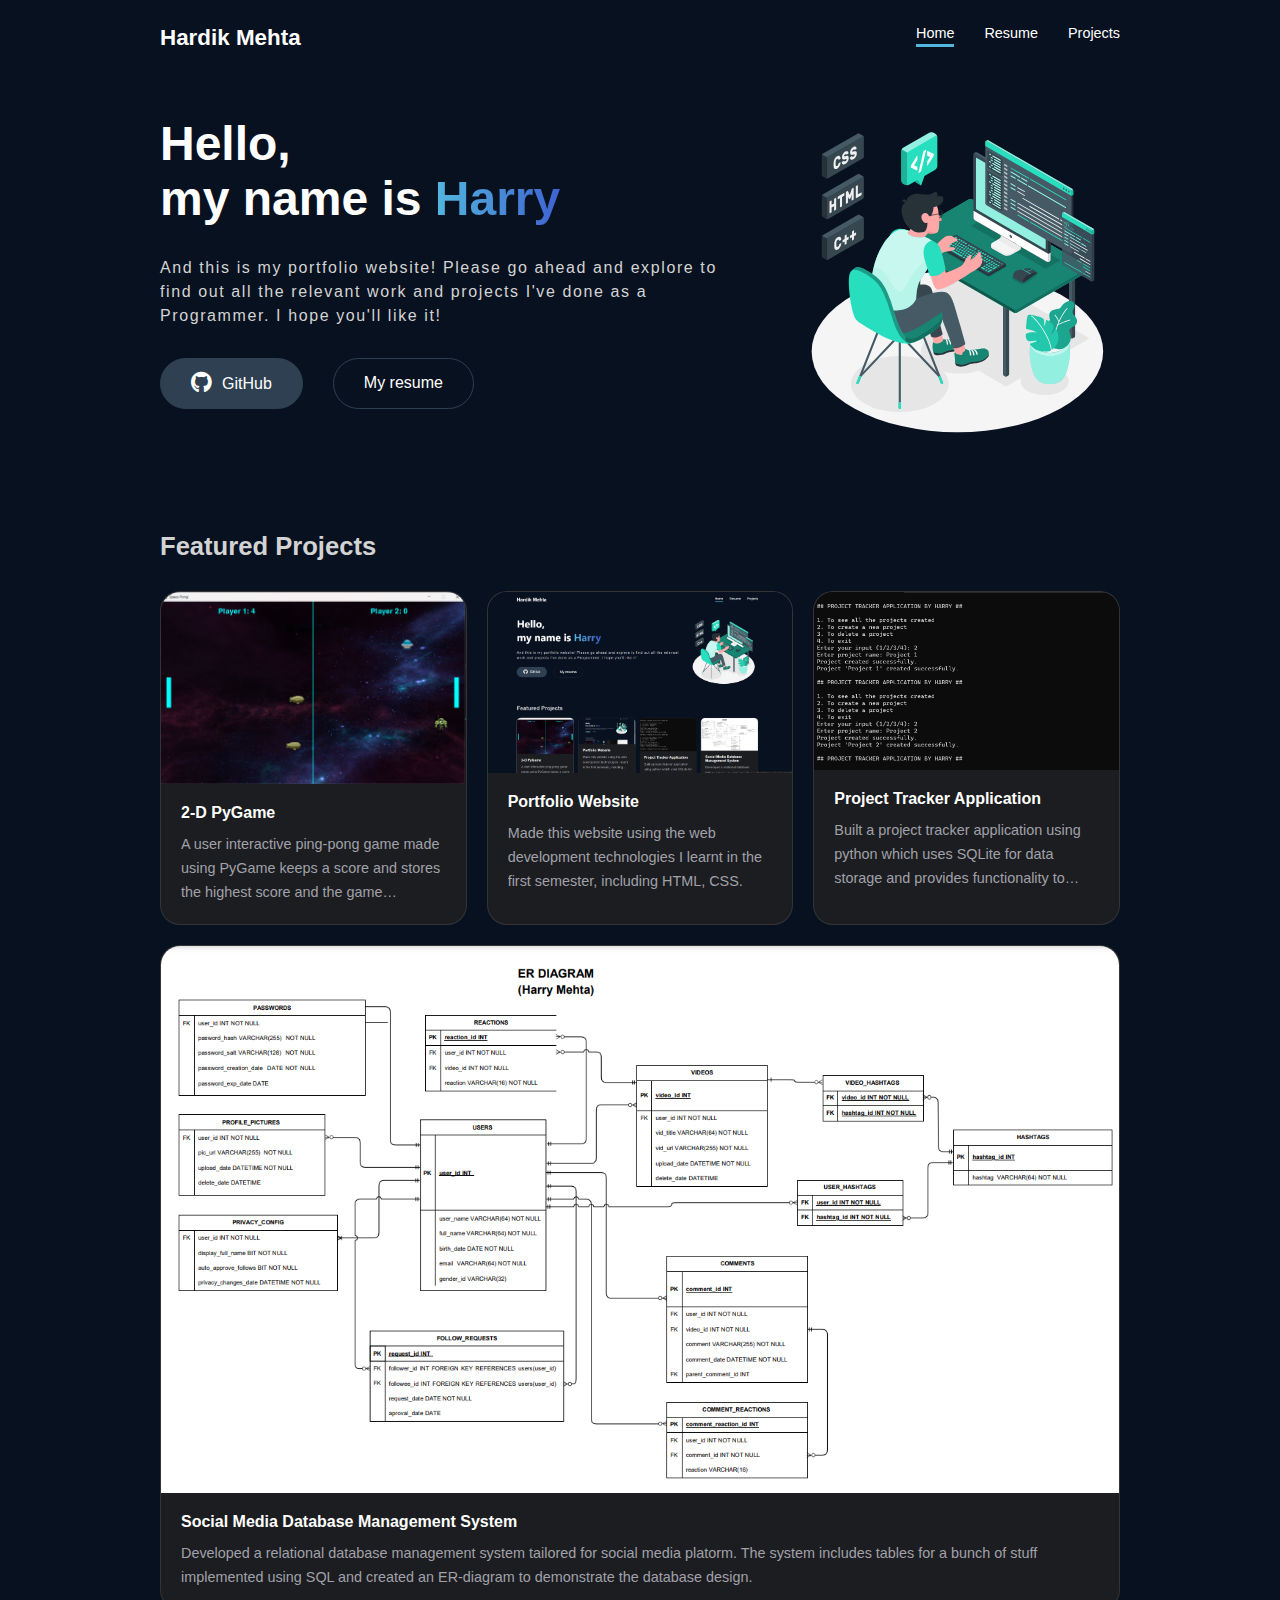
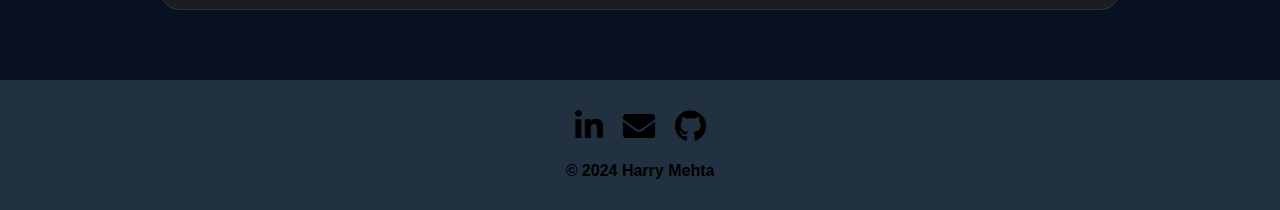
<file: index.html>
<!DOCTYPE html>
<html lang="en">
    <head>
        <meta charset="UTF-8">
        <meta name="viewport" content="width=device-width, initial-scale=1.0">
        <link rel="stylesheet" href="./lib/fontawesome-free-5.15.4-web/css/all.css">
        <link rel="stylesheet" href="./css/global.css">
        <link rel="stylesheet" href="./css/home.css">
        <script src="./js/navbar.js"></script>
        <title>Home</title>
    </head>
    <body id="p-home">
        <header class="g-header g-container">
            <a class="g-site-title" href="./index.html">Hardik Mehta</a>
            <nav class="g-navbar">
                <a href="#" class="active" >Home</a>
                <a href="./pages/resume.html">Resume</a>
                <a href="./pages/projects.html">Projects</a>
            </nav>
        </header>
        <nav class="g-mobile-navbar">
            <div class="m-active">
                <a href="#">Home</a>
                <a href="javascript:void(0);" class="icon" onclick="myFunction()"><i class="fa fa-bars fa-lg"></i></a>
            </div>
            <div id="links">
                <a href="./pages/resume.html">Resume</a>
                <a href="./pages/projects.html">Projects</a>
            </div>
        </nav>
        <main class="g-container">
            <section class="g-title">
                <div class="main">
                    <h2>Hello,<br> my name is <span>Harry</span></h2>
                    <div class="description">And this is my portfolio website! Please go ahead and explore to find out all the relevant work and projects I've done as a Programmer. I hope you'll like it!</div>
                    <div class="buttons">
                        <a href="https://github.com/harry-mehta-10"><i class="fab fa-github fa-lg"></i>GitHub</a>
                        <a href="./pages/resume.html">My resume</a>
                    </div>
                </div>
                <img src="images/test.svg">
            </section>
            <div id="s-featured">
                <h2>Featured Projects</h2>
                <div class="cards-container">
                    <a class="card" href="./pages/projects.html#Pygame">
                        <img src="./images/PyGame.png">
                        <div class="card-text">
                            <div class="card-title">2-D PyGame</div>
                            <div class="card-desc">A user interactive ping-pong game made using PyGame keeps a score and stores the highest score and the game information in a database.</div>
                        </div>
                    </a>
                    <a class="card" href="./pages/projects.html#portfolio">
                        <img src="./images/portfolio.png">
                        <div class="card-text">
                            <div class="card-title">Portfolio Website</div>
                            <div class="card-desc">Made this website using the web development technologies I learnt in the first semester, including HTML, CSS.</div>
                        </div>
                    </a>
                    <a class="card" href="./pages/projects.html#project_tracker">
                        <img src="./images/Project Tracker.png">
                        <div class="card-text">
                            <div class="card-title">Project Tracker Application</div>
                            <div class="card-desc">Built a project tracker application using python which uses SQLite for data storage and provides functionality to create, view, add, delete projects and tasks.</div>
                        </div>
                    </a>
                    <a class="card" href="./pages/projects.html#ER_diagram">
                        <img src="./images/ER Diagram.png">
                        <div class="card-text">
                            <div class="card-title">Social Media Database Management System</div>
                            <div class="card-desc">Developed a relational database management system tailored for social media platorm. The system includes tables for a bunch of stuff implemented using SQL and created an ER-diagram to demonstrate the database design.</div>
                        </div>
                    </a>
                </div>
            </div>
        </main>
        <div class="g-footer-bg">
            <footer class="g-footer g-container">
                <div class="socials">
                    <a href="https://www.linkedin.com/in/hardikmehta25/"><i class="fab fa-linkedin-in fa-2x"></i></a>
                    <a href="mailto:hardik25mehta@gmail.com"><i class="fas fa-envelope fa-2x"></i></a>
                    <a href="https://github.com/harry-mehta-10"><i class="fab fa-github fa-2x"></i></a>
                </div>
                <div class="copyright">&copy; 2024 Harry Mehta</div>
            </footer>
        </div>
    </body>
</html>
</file>
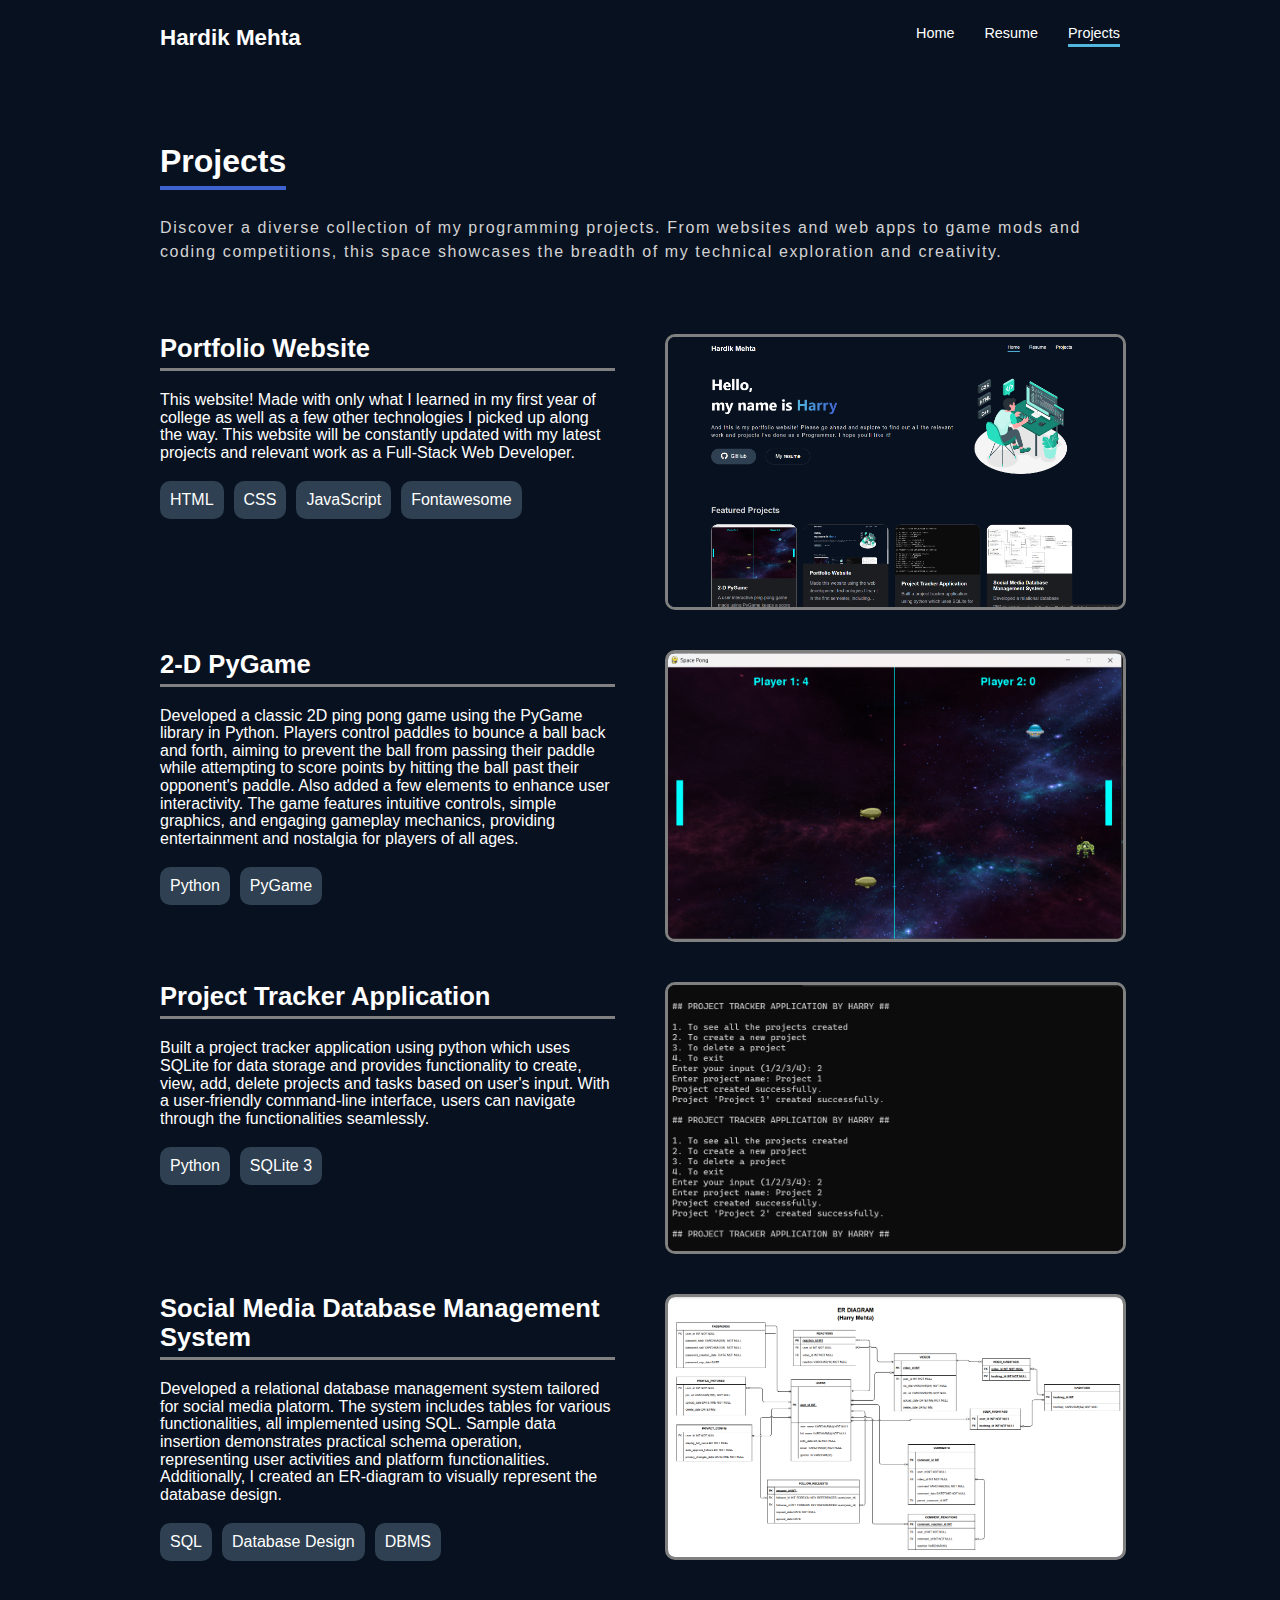
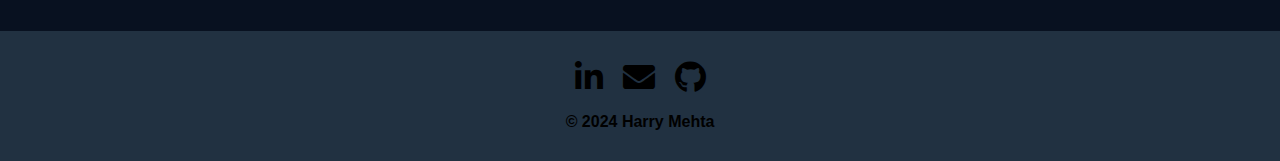
<file: pages/projects.html>
<!DOCTYPE html>
<html lang="en">
    <head>
        <meta charset="UTF-8">
        <meta name="viewport" content="width=device-width, initial-scale=1.0">
        <link rel="stylesheet" href="../lib/fontawesome-free-5.15.4-web/css/all.css">
        <link rel="stylesheet" href="../css/global.css">
        <link rel="stylesheet" href="../css/projects.css">
        <script src="../js/navbar.js"></script>
        <title>Projects</title>
    </head>
    <body id="p-projects">
        <header class="g-header g-container">
            <a class="g-site-title" href="../index.html">Hardik Mehta</a>
            <nav class="g-navbar">
                <a href="../index.html">Home</a>
                <a href="./resume.html">Resume</a>
                <a href="#" class="active">Projects</a>
            </nav>
        </header>
        <nav class="g-mobile-navbar">
            <div class="m-active">
                <a href="#">Projects</a>
                <a href="javascript:void(0);" class="icon" onclick="myFunction()"><i class="fa fa-bars fa-lg"></i></a>
            </div>
            <div id="links">
                <a href="../index.html">Home</a>
                <a href="./resume.html">Resume</a>
            </div>
        </nav>
        <main class="g-container">
            <section id="s-title">
                <h2>Projects</h2>
                <div class="description">Discover a diverse collection of my programming projects. From websites and web apps to game mods and coding competitions, this space showcases the breadth of my technical exploration and creativity.</div>
            </section>
            <section class="g-samples">
                <div class="g-sample">
                    <div class="sample-sec" id="portfolio">
                        <h3 class="sample-name">Portfolio Website</h3>
                        <div class="sample-desc">
                            This website! Made with only what I learned in my first year of college as well as a few other technologies I picked up along the way. This website will be constantly updated with my latest projects and relevant work as a Full-Stack Web Developer.
                        </div>
                        <div class="sample-tech">
                            <div>HTML</div>
                            <div>CSS</div>
                            <div>JavaScript</div>
                            <div>Fontawesome</div>
                        </div>
                    </div>
                    <a class="sample-sec" href="https://github.com/harry-mehta-10/portfolio">
                        <img src="../images/portfolio.png" alt="Codeflex Screenshot">
                    </a>
                </div>
                <div class="g-sample">
                    <a class="sample-sec" id="PyGame">
                        <h3 class="sample-name">2-D PyGame</h3>
                        <div class="sample-desc">Developed a classic 2D ping pong game using the PyGame library in Python. Players control paddles to bounce a ball back and forth, aiming to prevent the ball from passing their paddle while attempting to score points by hitting the ball past their opponent's paddle. Also added a few elements to enhance user interactivity. The game features intuitive controls, simple graphics, and engaging gameplay mechanics, providing entertainment and nostalgia for players of all ages. </div>
                        <div class="sample-tech">
                            <div>Python</div>
                            <div>PyGame</div>
                        </div>
                    </a>
                    <a class="sample-sec" href="https://github.com/harry-mehta-10/PyGame">
                        <img src="../images/PyGame.png" alt="PyGame Screenshot">
                    </a>
                </div>
                <div class="g-sample">
                    <a class="sample-sec" id="numbergame">
                        <h3 class="sample-name">Project Tracker Application</h3>
                        <div class="sample-desc">Built a project tracker application using python which uses SQLite for data storage and provides functionality to create, view, add, delete projects and tasks based on user's input. With a user-friendly command-line interface, users can navigate through the functionalities seamlessly.</div>
                        <div class="sample-tech">
                            <div>Python</div>
                            <div>SQLite 3</div>
                        </div>
                    </a>
                    <a class="sample-sec" href="https://github.com/harry-mehta-10/Project-Tracker-Application">
                        <img src="../images/Project Tracker.png" alt="Project Tracker Screenshot">
                    </a>
                </div>
                <div class="g-sample">
                    <a class="sample-sec" id="ER-diagram">
                        <h3 class="sample-name">Social Media Database Management System</h3>
                        <div class="sample-desc">Developed a relational database management system tailored for social media platorm. The system includes tables for various functionalities, all implemented using SQL. Sample data insertion demonstrates practical schema operation, representing user activities and platform functionalities. Additionally, I created an ER-diagram to visually represent the database design. </div>
                        <div class="sample-tech">
                            <div>SQL</div>
                            <div>Database Design</div>
                            <div>DBMS</div>

                        </div>
                    </a>
                    <a class="sample-sec" href="https://github.com/harry-mehta-10/Social-Media-Database-Management-System">
                        <img src="../images/ER Diagram.png" alt="ER Diagram Screenshot">
                    </a>
                </div>
            </section>
        </main>
        <div class="g-footer-bg">
            <footer class="g-footer g-container">
                <div class="socials">
                    <a href="https://www.linkedin.com/in/hardikmehta25/"><i class="fab fa-linkedin-in fa-2x"></i></a>
                    <a href="mailto:hardik25mehta@gmail.com"><i class="fas fa-envelope fa-2x"></i></a>
                    <a href="https://github.com/harry-mehta-10"><i class="fab fa-github fa-2x"></i></a>
                </div>
                <div class="copyright">&copy; 2024 Harry Mehta</div>
            </footer>
        </div>
    </body>
</html>
</file>
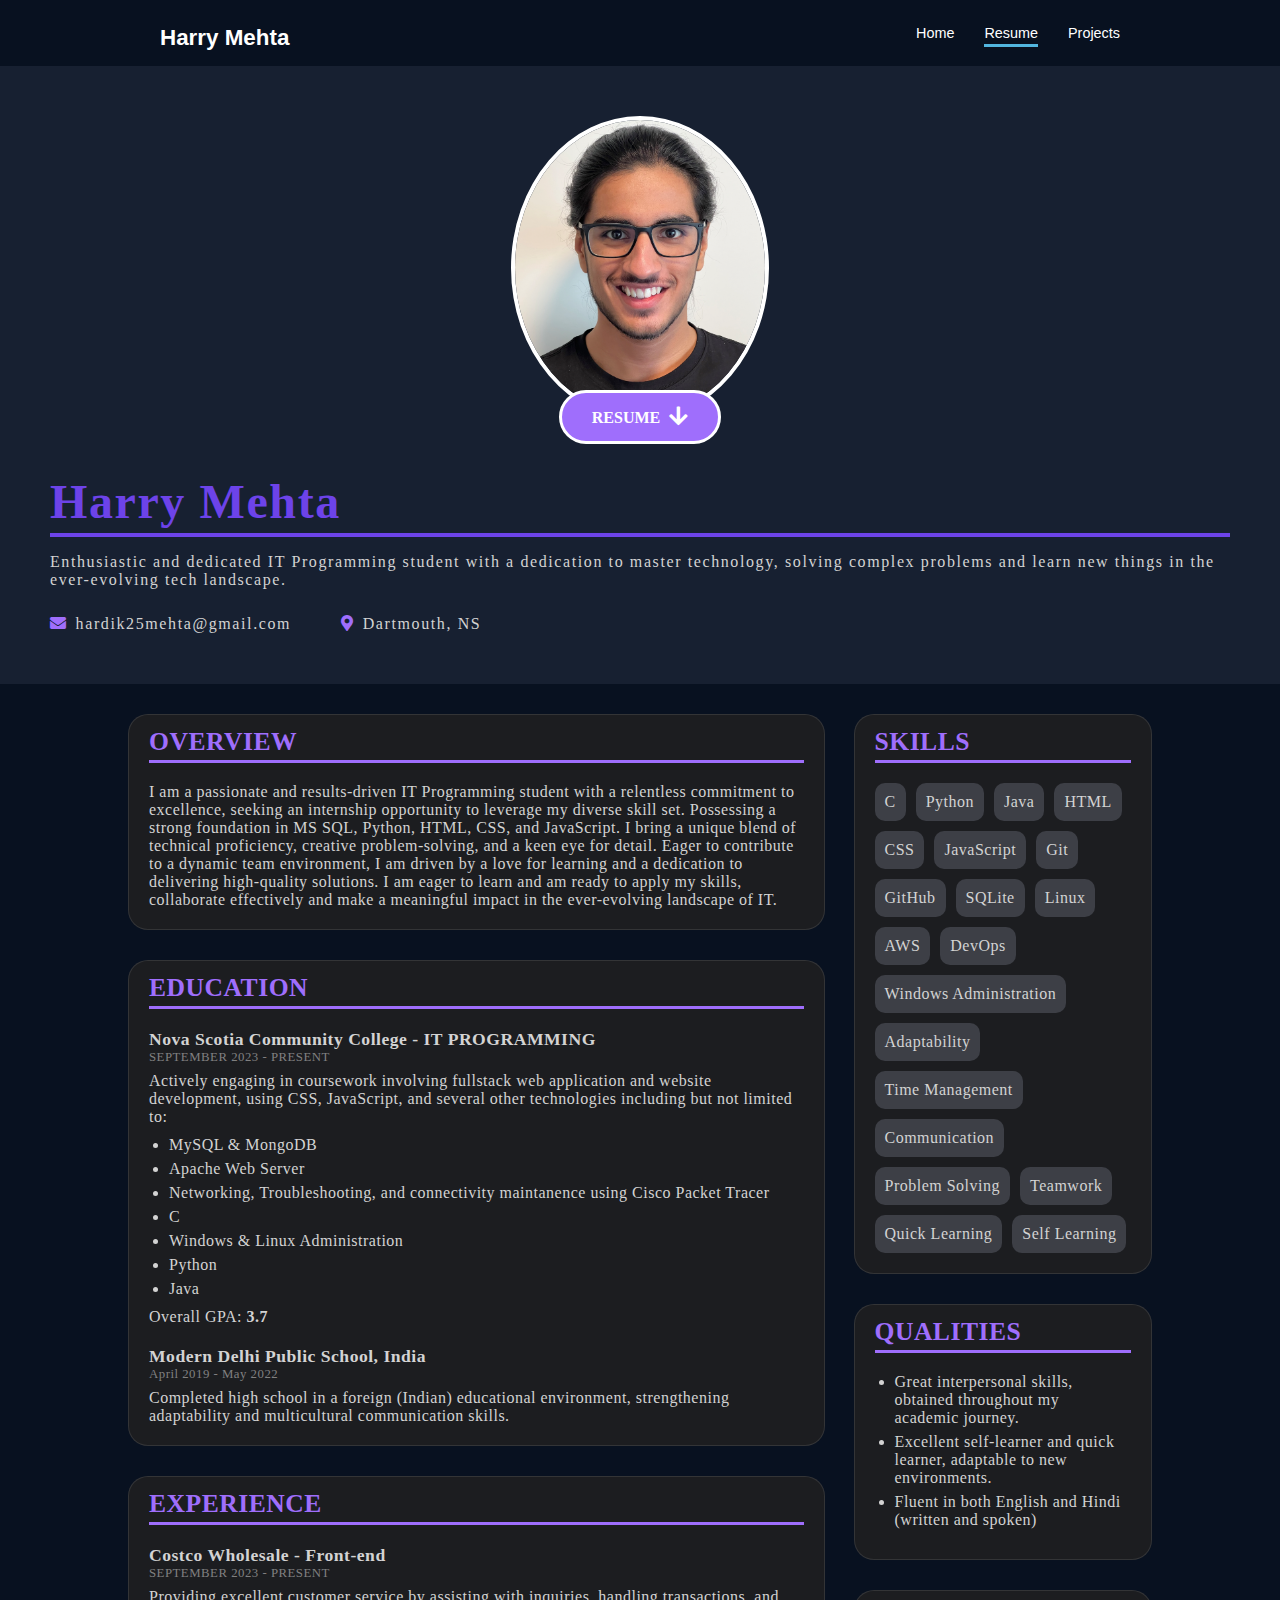
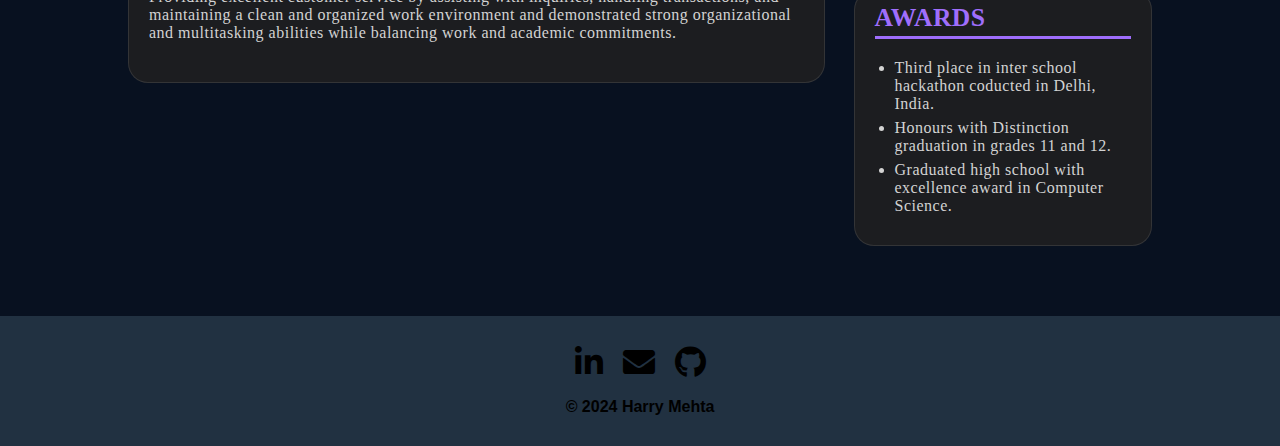
<file: pages/resume.html>
<!DOCTYPE html>
<html lang="en">
    <head>
        <meta charset="UTF-8">
        <meta name="viewport" content="width=device-width, initial-scale=1.0">
        <link rel="stylesheet" href="../lib/fontawesome-free-5.15.4-web/css/all.css">
        <link rel="stylesheet" href="../css/global.css">
        <link rel="stylesheet" href="../css/resume.css">
        <script src="../js/navbar.js"></script>
        <title>Resume</title>
    </head>
    <body id="p-resume">
        <header class="g-header g-container">
            <a class="g-site-title" href="../index.html">Harry Mehta</a>
            <nav class="g-navbar">
                <a href="../index.html">Home</a>
                <a href="#" class="active">Resume</a>
                <a href="./projects.html">Projects</a>
            </nav>
        </header>
        <nav class="g-mobile-navbar">
            <div class="m-active">
                <a href="#">Resume</a>
                <a href="javascript:void(0);" class="icon" onclick="myFunction()"><i class="fa fa-bars fa-lg"></i></a>
            </div>
            <div id="links">
                <a href="../index.html">Home</a>
                <a href="./projects.html">Projects</a>
            </div>
        </nav>
        <main>
            <section id="s-header">
                <div class="img">
                    <img src="../images/profile.jpg" width="250px">
                    <a download class="download-button" href="../lib/My Resume.pdf">RESUME <i class="fas fa-arrow-down fa-lg"></i></a>
                </div>
                <div class="content">
                    <div class="name">Harry Mehta</div>
                    <p>Enthusiastic and dedicated IT Programming student with a dedication to master technology, solving complex problems and learn new things in the ever-evolving tech landscape.</p>
                    <ul class="contact">
                        <li>
                            <a href="mailto:hardik25mehta@gmail.com"><i class="fas fa-envelope"></i><span></span></a>hardik25mehta@gmail.com
                        </li>
                        <li>
                            <a href="https://www.google.com/maps/place/Dartmouth,+NS/@44.6846215,-63.6504485,12z/data=!3m1!4b1!4m6!3m5!1s0x4b5a23ddf20334b3:0xda5007be195731e7!8m2!3d44.6660885!4d-63.5675631!16zL20vMDE4dHJ2?entry=ttu"><i class="fas fa-map-marker-alt"></i><span>Dartmouth, NS</span></a>
                        </li>
                    </ul>
                </div>
            </section>
            <section id="s-content">
                <div id="s-main">
                    <div id="s-experience" class="res-card">
                        <div class="heading">OVERVIEW</div>
                        <div>
                            I am a passionate and results-driven IT Programming student with a relentless commitment to excellence,
                            seeking an internship opportunity to leverage my diverse skill set. Possessing a strong foundation in MS SQL,
                            Python, HTML, CSS, and JavaScript. I bring a unique blend of technical proficiency, creative problem-solving, and
                            a keen eye for detail. Eager to contribute to a dynamic team environment, I am driven by a love for learning and
                            a dedication to delivering high-quality solutions. I am eager to learn and am ready to apply my skills, collaborate
                            effectively and make a meaningful impact in the ever-evolving landscape of IT.
                        </div>
                    </div>
                    <div id="s-education" class="res-card">
                        <div class="heading">EDUCATION</div>
                        <div class="item">
                            <div class="title">Nova Scotia Community College - IT PROGRAMMING</div>
                            <div class="period">SEPTEMBER 2023 - PRESENT</div>
                            <div class="description">
                                Actively engaging in coursework involving fullstack web application and website development, using CSS, JavaScript, and several other technologies including but not limited to:
                                <ul>
                                    <li>MySQL & MongoDB</li>
                                    <li>Apache Web Server</li>
                                    <li>Networking, Troubleshooting, and connectivity maintanence using Cisco Packet Tracer</li>
                                    <li>C</li>
                                    <li>Windows & Linux Administration</li>
                                    <li>Python</li>
                                    <li>Java</li>
                                </ul>
                                Overall GPA: <strong>3.7</strong>
                           </div>
                        </div>
                        <div class="item">
                            <div class="title">Modern Delhi Public School, India</div>
                            <div class="period">April 2019 - May 2022</div>
                            <div class="description">
                                Completed high school in a foreign (Indian) educational environment, strengthening adaptability and multicultural communication skills.</div>
                            </div>
                    </div>
                    <div id="s-experience" class="res-card">
                        <div class="heading">EXPERIENCE</div>
                        <div class="item">
                            <div class="title">Costco Wholesale - Front-end</div>
                            <div class="period">SEPTEMBER 2023 - PRESENT</div>
                            <div class="description">
                                 Providing excellent customer service by assisting with inquiries, handling transactions, and maintaining a
clean and organized work environment and demonstrated strong organizational and multitasking abilities
while balancing work and academic commitments.</div>
                            </div>
                    </div>
                </div>
                <div id="s-aside">
                    <div id="s-skills" class="res-card">
                        <div class="heading">SKILLS</div>
                        <div class="skill-tags">
                            <div>C</div>
                            <div>Python</div>
                            <div>Java</div>
                            <div>HTML</div>
                            <div>CSS</div>
                            <div>JavaScript</div>
                            <div>Git</div>
                            <div>GitHub</div>
                            <div>SQLite</div>
                            <div>Linux</div>
                            <div>AWS</div>
                            <div>DevOps</div>
                            <div>Windows Administration</div>
                            <div>Adaptability</div>
                            <div>Time Management</div>
                            <div>Communication</div>
                            <div>Problem Solving</div>
                            <div>Teamwork</div>
                            <div>Quick Learning</div>
                            <div>Self Learning</div>
                        </div>
                    </div>
                    <div id="s-qualities" class="res-card">
                        <div class="heading">QUALITIES</div>
                        <ul>
                            <li>Great interpersonal skills, obtained throughout my academic journey.</li>
                            <li>Excellent self-learner and quick learner, adaptable to new environments.</li>
                            <li>Fluent in both English and Hindi (written and spoken)</li>
                        </ul>
                    </div>
                    <div id="s-awards" class="res-card">
                        <div class="heading">AWARDS</div>
                        <ul>
                            <li>Third place in inter school hackathon coducted in Delhi, India.</li>
                            <li>Honours with Distinction graduation in grades 11 and 12.</li>
                            <li>Graduated high school with excellence award in Computer Science.</li>
                        </ul>
                    </div>
                </div>
            </section>
        </main>
        <div class="g-footer-bg">
            <footer class="g-footer g-container">
                <div class="socials">
                    <a href="https://www.linkedin.com/in/hardikmehta25/"><i class="fab fa-linkedin-in fa-2x"></i></a>
                    <a href="mailto:hardik25mehta@gmail.com"><i class="fas fa-envelope fa-2x"></i></a>
                    <a href="https://github.com/harry-mehta-10"><i class="fab fa-github fa-2x"></i></a>
                </div>
                <div class="copyright">&copy; 2024 Harry Mehta</div>
            </footer>
        </div>
    </body>
</html>
</file>
<file: css/global.css>
@import url('https://fonts.googleapis.com/css2?family=Sacramento&display=swap');

/* Global Style Properties */
body {
    display: flex;
    flex-direction: column;

    margin: 0px;
    background-color: #081120;
    color: #ffffff;
    font-family: Arial, Helvetica, sans-serif;
}

a {
    text-decoration: none;
}

.g-footer i {
    color: black;
}

.g-container {
    margin: auto;
    width: 75%;
}

.g-header {
    display: flex;
    flex-wrap: wrap;
    justify-content: space-between;
    align-items: center;
}

.g-header .g-site-title {
    font-family: 'Lato', sans-serif;
    font-size: 1.4rem;
    font-weight: bold;
    color: white;
    margin: 0px;

    padding-top:25px;
    padding-bottom: 15px;
}

.g-navbar {
    display: flex;
    flex-wrap: wrap;
    justify-content: center;
    gap: 30px;
}

.g-mobile-navbar {
    display: none;
}

.g-navbar a {
    font-size: 0.9rem;
    color: white;
    position: relative;
}

.g-navbar a::before,
.g-navbar a::after {
    content: "";
    position: absolute;

    width: 0;
    height: 3px;
    background-color: #52b6df; 
    
    bottom: -6px;
    transition: width 0.3s ease;
}

.g-navbar a::before {
    left: 50%;
    transform-origin: right;
}

.g-navbar a::after {
    right: 50%;
    transform-origin: left;
}

.g-navbar a:hover::before,
.g-navbar a:hover::after {
    width: 50%;
}

.g-navbar a.active::before {
    content: "";
    position: absolute;
    width: 100%;
    height: 3px;
    background-color: #52b6df; 
    bottom: -6px;
    left: 0;
}

.g-title {
    display: flex;
    flex-direction: row;
    align-items: start;
    justify-content: space-between;
    margin-top: 50px;
    margin-bottom: 70px;
}

.g-title .main {
    display: flex;
    flex-direction: column;
    /* width: 50%; */
}

.g-title img {
    width: 325px;
    margin-left: 50px;
}

.g-title h2 {
    font-family: 'Segoe UI', sans-serif;
    font-size: 3rem;
    margin-top: 0px;
    margin-bottom: 30px;
}

.g-title h2 span {
    background: linear-gradient(to right, #52b6df, #3e63d0);
    background-clip: content-box;
    -webkit-background-clip: text;
    -webkit-text-fill-color: transparent;
}

.g-title .description {
    color: lightgray;
    margin: 0px;
    text-align: left;
    line-height: 1.5rem;
    letter-spacing: 0.1rem;
}

.g-title .buttons {
    display: flex;
    justify-content: start;
    gap: 30px;

    margin-top: 30px;
}

.g-title .buttons a {
    background-color: #2e4051;
    color: white;
    border: 1px solid #2e4051;
    border-radius: 100px;
    padding: 15px 30px;
    transition: background-color 0.3s ease;

    &:nth-of-type(2) {
        background-color: transparent;
    }
}

.g-title .buttons i {
    margin-right: 10px;
    color: white;
}

.g-title .buttons a:hover {
    background-color: #3e63d0;
}

.g-footer-bg {
    margin-top: 70px;
    background-color: #213141;
}

.g-footer {
    display: flex;
    flex-direction: column;
    justify-content: center;
    align-items: center;
    padding: 30px 0px 30px 0px;

    color: black;
    font-weight: bold;
}

.g-footer .socials {
    display: flex;
    gap: 20px;

    padding-bottom: 20px;
}

.g-footer .socials i {
    transition: color 0.3s ease;
}

.g-footer .socials i:hover {
    color: #3e63d0;
}

.g-footer .copyright {
    text-align: center;
}

.g-empty {
    display: flex;
    flex-direction: column;
    align-items: center;
    gap: 15px;
}

.g-empty > i {
    color: rgb(82, 67, 165);
}

.g-empty > h2, .g-empty >  p {
    font-family: 'Courier New', Courier, monospace;
    color: lightgray;
    margin: 0px;
}

/* Media Queries */
@media (max-width: 1100px) {
    

    body .g-container {
        margin: auto;
        width: 85%;
    }

    .g-header {
        flex-direction: column;
        align-items: center;
    }

    .g-title {
        margin-top: 20px;

        img {
            display: none;
        }
    }

    .g-navbar {
        margin-top: 15px;
        margin-bottom: 35px;
    }
}

@media (max-width: 450px) {
    .g-title .buttons a {
        padding: 15px 20px;
        font-size: 0.8rem;
    }

    .g-navbar {
        display: none;
    }

    .g-mobile-navbar {
        display: flex;
        flex-direction: column;
        background-color: #213141;
    }
    
    .g-mobile-navbar .m-active {
        display: flex;
        justify-content: space-between;
        align-items: center;
        padding: 15px;

        a {
            color: white;
        }
    }
    
    .g-mobile-navbar #links {
        display: flex;
        flex-direction: column;
        padding: 0 15px; 
        transition: max-height 0.5s ease;
        max-height: 0;
        overflow: hidden;

        a {
            color: lightgray;
            padding: 15px 0;
        }
    }
    
    .g-mobile-navbar #links.show {
        max-height: 200px;
    }

    #p-home .g-title, #p-projects .g-title {
        margin-top: 60px;
    }
}
</file>
<file: css/home.css>
#p-home #s-featured > h2 {
    display: inline-block;

    color: lightgray;
    text-align: center;
    font-size: 1.6rem;
    margin-bottom: 30px;
}

#p-home #s-featured .cards-container {
    display: flex;
    flex-wrap: wrap;
    justify-content: center;
    gap: 20px;
}

#p-home #s-featured .card {
    display: flex;
    flex-direction: column;

    flex-grow: 1;

    width: 20%;
    min-width: 230px;
    background-color: #1c1d20  ;
    color: #A1A1AA;

    border: 1px solid rgba(255, 255, 255, 0.1);
    border-radius: 20px;

    transition: border 0.3s ease;

    overflow: hidden;
    object-fit: cover;

    &:hover {
        border: 1px solid white;
    }
}

#p-home #s-featured .card-text {
    padding: 20px;
}

#p-home #s-featured .card-title {
    font-size: 1rem;
    font-weight: bold;
    color: white;
    margin-bottom: 10px;
}

#p-home #s-featured .card-desc {
    display: -webkit-box;
    -webkit-line-clamp: 3;
    -webkit-box-orient: vertical;
    overflow: hidden;
    text-overflow: ellipsis;
    font-size: 0.9rem;
    line-height: 1.5rem;
}
</file>
<file: css/projects.css>
.g-samples {
    display: flex;
    flex-direction: column;
    gap: 40px;
}

.g-sample {
    display: flex;
    flex-wrap: wrap;
    column-gap: 50px;
    row-gap: 20px;

    /* padding: 20px;
    background-color: #1c1d20;
    border: 1px solid rgba(255, 255, 255, 0.1);
    border-radius: 20px; */
}

.g-sample .sample-sec {
    display: flex;
    flex-direction: column;
    gap: 20px;

    flex-grow: 1;
    width: 40%;
    min-width: 330px;
}

.g-sample .sample-name {
    font-size: 1.6rem;
    margin: 0px;

    border-bottom: 3px solid gray;
    padding-bottom: 5px;
}

.g-sample .sample-desc {
    line-height: 1.1rem;
}

.g-sample .sample-tech {
    display: flex;
    flex-wrap: wrap;
    gap: 10px;
}

.g-sample .sample-tech div {
    padding: 10px;
    background-color: #2e4051;
    border-radius: 10px;
    transition: background-color 0.3s ease;

    &:hover {
        background-color: #3e63d0;
    }
}

.g-sample img {
    border-radius: 10px;
    border: 3px solid gray;
    width: 100%;
    
    transition: box-shadow 0.3s ease;
}

.g-sample img:hover {
    box-shadow: 0 0 8px #9ecaed;
}

#p-projects #s-title {
    display: flex;
    flex-direction: column;
    justify-content: center;
    margin-top: 50px;
    margin-bottom: 70px;
}

#p-projects #s-title .description {
    color: lightgray;
    margin: 0px;
    text-align: left;
    line-height: 1.5rem;
    letter-spacing: 0.1rem;
}

#p-projects #s-title h2 {
    width: fit-content;
    font-size: 2rem;
    border-bottom: 4px solid #3e63d0;
    padding-bottom: 6px;
}
</file>
<file: css/resume.css>
/* Global Styles */
@import url('https://fonts.googleapis.com/css2?family=Rubik+Glitch&family=Sacramento&family=Silkscreen&display=swap');

a {
    color: lightgray;
}

#p-resume main {
    font-family: "Times New Roman", sans-serif;
}

/* Header Styles */
#p-resume #s-header {
    display: flex;
    justify-content: center;
    align-items: center;
    flex-wrap: wrap;
    background-color: #172031;
    padding: 50px;
    padding-bottom: 35px;
    column-gap: 80px;
    row-gap: 0px;
}

#p-resume #s-header .img {
    display: flex;
    flex-direction: column;
    align-items: center;

}

#p-resume #s-header img {
    border: 4px solid white;
    border-radius: 50%;
}

#p-resume #s-header .content {
    display: flex;
    flex-direction: column;
    justify-content: center;
    color: lightgray;
    letter-spacing: 0.1rem;
}

#p-resume #s-header .content .name {
    font-size: 3rem;
    font-weight: bolder;
    color: #6d43e9;
    padding-bottom: 4px;
    border-bottom: 4px solid;
}

#p-resume #s-header .content p {
    margin-bottom: 10px;
}

#p-resume #s-header .content ul {
    display: flex;
    flex-wrap: wrap;
    gap: 50px;
    list-style: none;
    padding: 0;
}

#p-resume #s-header .content ul i {
    color: #9f6efc;
    padding-right: 8px;
    transition: color 0.3s ease;
}

#p-resume #s-header .content ul a:hover > i {
    color: #c9acfd;
}

#p-resume #s-header .content ul a:hover > span {
    color: rgb(255, 255, 255);
    transition: color 0.3s ease;
}

#p-resume .download-button {
    position: relative;
    top: -30px;

    font-weight: bold;
    width: fit-content;
    background-color: #9f6efc;
    color: white;
    border: 3px solid white;
    border-radius: 100px;
    padding: 15px 30px;
    transition: background-color 0.3s ease;
}

#p-resume .download-button i {
    padding-left: 5px;
    color: white;
}

#p-resume .download-button:hover {
    background-color: #c9acfd;
}

/* Main Content Styles */
#p-resume #s-content {
    display: flex;
    flex-wrap: wrap;
    margin: auto;
    width: 80%;
    margin-top: 30px;
    column-gap: 29px;
    row-gap: 40px;
    color: lightgray;
    letter-spacing: 0.5px;
}

#p-resume #s-content ul {
    padding-left: 10px;
    margin: 10px;
}

#p-resume #s-content li {
    margin-bottom: 6px;
}

#p-resume #s-skills .skill-tags {
    display: flex;
    flex-wrap: wrap;
    gap: 10px;
}

#p-resume #s-skills .skill-tags div {
    padding: 10px;
    background-color: #3d3f46;
    border-radius: 10px;
    transition: background-color 0.3s ease;

    &:hover {
        background-color: #9f6efc;
    }
}

#p-resume .res-card {
    padding: 20px;
    padding-top: 12px;
    background-color: #1c1d20;
    border: 1px solid rgba(255, 255, 255, 0.1);
    border-radius: 20px;
}

#p-resume #s-main,
#p-resume #s-aside {
    flex: 1;
    min-width: 0;
    display: flex;
    flex-direction: column;
    gap: 30px;
}

#p-resume #s-main {
    flex: 7;
    min-width: 400px;
}

#p-resume #s-aside {
    flex: 3;
    min-width: 280px;
}

#p-resume .item:nth-of-type(2) {
    margin-bottom: 20px;
}

#p-resume .heading {
    /* font-family: 'Segoe UI', sans-serif; */
    font-weight: bold;
    font-size: 1.6rem;
    border-bottom: 3px solid;
    padding-bottom: 3px;
    margin-bottom: 20px;
    color: #9f6efc;
}

#p-resume .title {
    font-size: 1.1rem;
    font-weight: bold;
}

#p-resume .period {
    font-size: 0.8rem;
    color: gray;
    margin-bottom: 7px;
}

/* Media Queries */
@media screen and (max-width: 1260px) {
    #p-resume #s-header {
        text-align: center;
        border: 0px;
    }

    #p-resume #s-header .content .name {
        border: 0px;
    }
}

@media screen and (max-width: 1000px) {
    #p-resume #s-header .content .name {
        font-size: 2rem;
    }

    #p-resume #s-header .content ul span {
        display: none;
    }

    #p-resume #s-header .content ul i {
        transform: scale(1.3);
    }

    #p-resume #s-main {
        min-width: 300px;
    }

    #p-resume #s-header .content ul {
        justify-content: center;
    }

}
</file>
